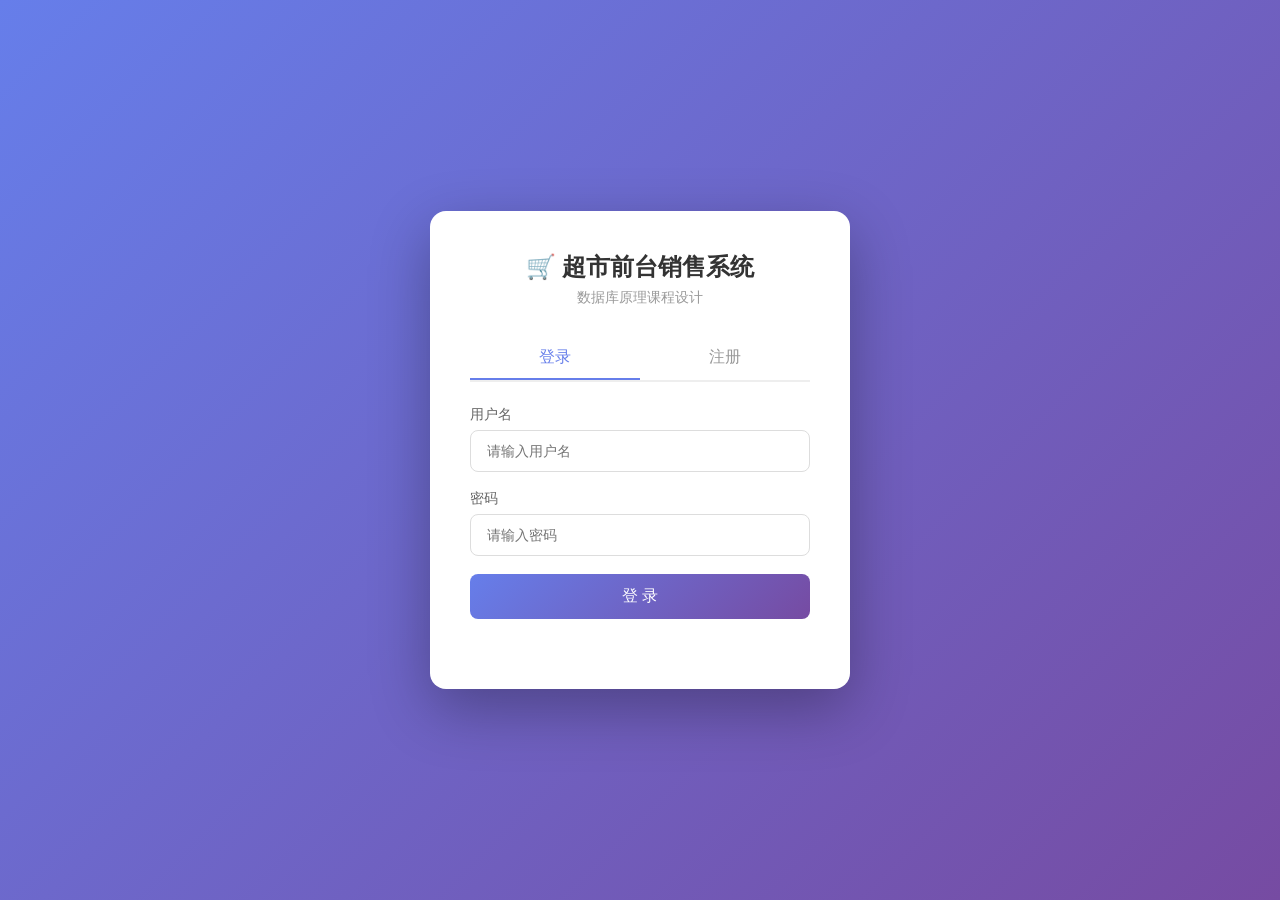
<file: src/main/resources/static/login.html>
<!DOCTYPE html>
<html lang="zh-CN">
<head>
    <meta charset="UTF-8">
    <meta name="viewport" content="width=device-width, initial-scale=1.0">
    <title>超市前台销售系统 - 登录</title>
    <link rel="stylesheet" href="common.css">
    <style>
        body { background: linear-gradient(135deg, #667eea 0%, #764ba2 100%); display: flex; align-items: center; justify-content: center; }
        .login-container {
            background: white; border-radius: 16px; box-shadow: 0 20px 60px rgba(0,0,0,0.3);
            width: 420px; padding: 40px; animation: fadeInUp 0.5s ease;
        }
        @keyframes fadeInUp {
            from { opacity: 0; transform: translateY(30px); }
            to   { opacity: 1; transform: translateY(0); }
        }
        .login-title { text-align: center; font-size: 24px; font-weight: bold; color: #333; margin-bottom: 6px; }
        .login-sub   { text-align: center; color: #999; font-size: 14px; margin-bottom: 30px; }
        .tabs { display: flex; margin-bottom: 24px; border-bottom: 2px solid #eee; }
        .tab  { flex: 1; text-align: center; padding: 10px; cursor: pointer; color: #999; font-size: 16px; transition: 0.3s; border-bottom:2px solid transparent; }
        .tab.active { color: #667eea; border-bottom-color: #667eea; }
        .tab-panel { display: none; }
        .tab-panel.active { display: block; }
        .form-group { margin-bottom: 18px; }
        .form-group label { display: block; font-size: 14px; color: #666; margin-bottom: 6px; }
        .form-group input, .form-group select { width:100%; padding:12px 16px; border:1px solid #ddd; border-radius:8px; font-size:14px; outline:none; transition:0.3s; }
        .form-group input:focus { border-color:#667eea; }
        .login-btn { width:100%; padding:12px; background: linear-gradient(135deg,#667eea,#764ba2); color:white; border:none; border-radius:8px; font-size:16px; cursor:pointer; transition:0.3s; }
        .login-btn:hover { opacity:0.9; transform: translateY(-1px); box-shadow:0 4px 12px rgba(102,126,234,0.4); }
        .login-msg { text-align:center; margin-top:10px; font-size:13px; min-height:20px; }
        .login-msg.error { color:#f44336; }
        .login-msg.success { color:#4caf50; }
    </style>
</head>
<body>
<div class="login-container">
    <div class="login-title">🛒 超市前台销售系统</div>
    <div class="login-sub">数据库原理课程设计</div>

    <div class="tabs">
        <div class="tab active" onclick="switchTab('login')">登录</div>
        <div class="tab" onclick="switchTab('register')">注册</div>
    </div>

    <div id="loginPanel" class="tab-panel active">
        <div class="form-group"><label>用户名</label><input type="text" id="loginUsername" placeholder="请输入用户名"></div>
        <div class="form-group"><label>密码</label><input type="password" id="loginPassword" placeholder="请输入密码" onkeydown="if(event.key==='Enter')login()"></div>
        <button class="login-btn" onclick="login()">登 录</button>
        <div id="loginMsg" class="login-msg"></div>
    </div>

    <div id="registerPanel" class="tab-panel">
        <div class="form-group"><label>用户名</label><input type="text" id="regUsername" placeholder="请输入用户名"></div>
        <div class="form-group"><label>密码</label><input type="password" id="regPassword" placeholder="请输入密码"></div>
        <div class="form-group"><label>真实姓名</label><input type="text" id="regRealName" placeholder="请输入真实姓名"></div>
        <div class="form-group"><label>角色</label><select id="regRoleType"><option value="2">收银员</option><option value="1">管理员</option></select></div>
        <button class="login-btn" onclick="register()">注 册</button>
        <div id="regMsg" class="login-msg"></div>
    </div>
</div>

<script src="common.js"></script>
<script>
function switchTab(type) {
    document.querySelectorAll('.tab').forEach(function(t,i){ t.classList.toggle('active',(type==='login'&&i===0)||(type==='register'&&i===1))});
    document.getElementById('loginPanel').classList.toggle('active',type==='login');
    document.getElementById('registerPanel').classList.toggle('active',type==='register');
    document.getElementById('loginMsg').textContent='';
    document.getElementById('regMsg').textContent='';
}
function ajax(method,url,data,cb){
    var x=new XMLHttpRequest();x.open(method,url,true);x.setRequestHeader('Content-Type','application/json;charset=UTF-8');
    x.onreadystatechange=function(){if(x.readyState===4){cb(JSON.parse(x.responseText))}};
    x.send(data?JSON.stringify(data):null);
}
function login(){
    var u=document.getElementById('loginUsername').value.trim(),p=document.getElementById('loginPassword').value.trim(),m=document.getElementById('loginMsg');
    if(!u||!p){m.className='login-msg error';m.textContent='请输入用户名和密码';return}
    ajax('POST','/api/user/login',{username:u,password:p},function(r){
        if(r.code===200){m.className='login-msg success';m.textContent='登录成功，正在跳转...';localStorage.setItem('loginUser',JSON.stringify(r.data));navigateTo('/index.html')}
        else{m.className='login-msg error';m.textContent=r.msg}
    });
}
function register(){
    var u=document.getElementById('regUsername').value.trim(),p=document.getElementById('regPassword').value.trim(),n=document.getElementById('regRealName').value.trim(),r=document.getElementById('regRoleType').value,m=document.getElementById('regMsg');
    if(!u||!p||!n){m.className='login-msg error';m.textContent='请填写完整信息';return}
    ajax('POST','/api/user/register',{username:u,password:p,realName:n,roleType:parseInt(r),status:1},function(resp){
        if(resp.code===200){m.className='login-msg success';m.textContent='注册成功，请登录';setTimeout(function(){switchTab('login')},800)}
        else{m.className='login-msg error';m.textContent=resp.msg}
    });
}
</script>
</body>
</html>
</file>
<file: src/main/resources/static/common.css>
/* ========== Reset & Base ========== */
*, *::before, *::after { margin:0; padding:0; box-sizing:border-box; }

body {
    font-family: 'Microsoft YaHei', 'PingFang SC', sans-serif;
    background: #f0f2f5;
    min-height: 100vh;
    color: #333;
}

@keyframes pageFadeIn {
    from { opacity: 0; transform: translateY(6px); }
    to   { opacity: 1; transform: translateY(0); }
}

/* ========== Header (紫色渐变) ========== */
.header {
    background: linear-gradient(135deg, #667eea 0%, #764ba2 100%);
    color: white;
    height: 56px;
    display: flex;
    align-items: center;
    justify-content: space-between;
    padding: 0 28px;
    box-shadow: 0 2px 8px rgba(102,126,234,0.25);
    position: relative;
    z-index: 100;
}
.header .logo {
    font-size: 19px;
    font-weight: bold;
    letter-spacing: 0.5px;
}
.header .header-right {
    display: flex;
    align-items: center;
    gap: 18px;
    font-size: 13px;
}
.header .header-right .user-name { opacity: 0.9; }
.header .header-right button {
    background: rgba(255,255,255,0.18);
    color: white;
    border: 1px solid rgba(255,255,255,0.35);
    padding: 5px 16px;
    border-radius: 5px;
    cursor: pointer;
    font-size: 12px;
    transition: background 0.2s;
}
.header .header-right button:hover {
    background: rgba(255,255,255,0.3);
}

/* ========== Nav 导航栏 ========== */
.nav-bar {
    background: white;
    display: flex;
    padding: 0 28px;
    box-shadow: 0 1px 4px rgba(0,0,0,0.07);
    position: relative;
    z-index: 99;
}
.nav-bar a {
    display: inline-block;
    padding: 14px 22px;
    text-decoration: none;
    color: #666;
    font-size: 14px;
    border-bottom: 2px solid transparent;
    transition: all 0.25s;
}
.nav-bar a:hover { color: #667eea; }
.nav-bar a.active {
    color: #667eea;
    border-bottom-color: #667eea;
    font-weight: 600;
}

/* ========== Content ========== */
.content {
    padding: 22px 28px;
    max-width: 1400px;
    margin: 0 auto;
}

/* ========== Cards ========== */
.cards {
    display: grid;
    grid-template-columns: repeat(auto-fit, minmax(260px, 1fr));
    gap: 18px;
    margin-bottom: 22px;
}
.card {
    background: white;
    border-radius: 12px;
    padding: 22px 26px;
    box-shadow: 0 2px 10px rgba(0,0,0,0.05);
    display: flex;
    align-items: center;
    gap: 18px;
    transition: transform 0.2s, box-shadow 0.2s;
}
.card:hover {
    transform: translateY(-2px);
    box-shadow: 0 6px 18px rgba(0,0,0,0.09);
}
.card .card-icon {
    width: 54px; height: 54px;
    border-radius: 12px;
    display: flex;
    align-items: center;
    justify-content: center;
    font-size: 26px;
}
.card .card-icon.purple { background: #ede9fe; color: #7c3aed; }
.card .card-icon.green  { background: #d1fae5; color: #059669; }
.card .card-icon.blue   { background: #dbeafe; color: #2563eb; }
.card .card-icon.orange { background: #fff7ed; color: #ea580c; }
.card .card-info h3 { font-size: 13px; color: #999; margin-bottom: 6px; }
.card .card-info .num { font-size: 28px; font-weight: bold; color: #333; }

/* ========== Panel ========== */
.panel {
    background: white;
    border-radius: 12px;
    padding: 22px 26px;
    box-shadow: 0 2px 10px rgba(0,0,0,0.05);
    margin-bottom: 20px;
}
.panel h2 {
    font-size: 17px;
    color: #333;
    margin-bottom: 16px;
    padding-bottom: 12px;
    border-bottom: 1px solid #eee;
}

/* ========== Buttons ========== */
.btn {
    padding: 8px 20px;
    border: none;
    border-radius: 7px;
    cursor: pointer;
    font-size: 13px;
    font-family: inherit;
    transition: all 0.25s;
    display: inline-flex;
    align-items: center;
    gap: 5px;
    white-space: nowrap;
}
.btn:hover { transform: translateY(-1px); }
.btn:active { transform: translateY(0); }
.btn-primary { background: #667eea; color: white; }
.btn-primary:hover { background: #5a6fd6; box-shadow: 0 4px 12px rgba(102,126,234,0.3); }
.btn-success { background: #27ae60; color: white; }
.btn-success:hover { background: #219a52; box-shadow: 0 4px 12px rgba(39,174,96,0.3); }
.btn-danger  { background: #e74c3c; color: white; }
.btn-danger:hover  { background: #c0392b; box-shadow: 0 4px 12px rgba(231,76,60,0.3); }
.btn-warning { background: #f39c12; color: white; }
.btn-warning:hover { background: #d68910; box-shadow: 0 4px 12px rgba(243,156,18,0.3); }
.btn-info    { background: #17a2b8; color: white; }
.btn-info:hover    { background: #138496; }
.btn-sm  { padding: 4px 12px; font-size: 12px; border-radius: 5px; }
.btn-lg  { padding: 11px 28px; font-size: 15px; border-radius: 8px; }
.btn-outline { background: white; color: #667eea; border: 1.5px solid #667eea; }
.btn-outline:hover { background: #667eea; color: white; }
.btn-muted { background: #95a5a6; color: white; }
.btn-muted:hover { background: #7f8c8d; }

/* ========== Tables ========== */
table.data-table {
    width: 100%;
    border-collapse: collapse;
    background: white;
    border-radius: 10px;
    overflow: hidden;
    box-shadow: 0 2px 8px rgba(0,0,0,0.05);
}
.data-table th {
    background: #f8f9fc;
    padding: 11px 14px;
    text-align: left;
    font-size: 12px;
    color: #888;
    border-bottom: 2px solid #eef0f5;
    font-weight: 600;
    text-transform: uppercase;
    letter-spacing: 0.3px;
}
.data-table td {
    padding: 10px 14px;
    font-size: 13px;
    border-bottom: 1px solid #f3f4f6;
}
.data-table tbody tr { transition: background 0.15s; }
.data-table tbody tr:hover { background: #f8f9ff; }
.data-table .text-right  { text-align: right; }
.data-table .text-center { text-align: center; }
.data-table .empty-row td {
    text-align: center;
    padding: 50px;
    color: #bbb;
    font-size: 14px;
}

/* ========== Toolbar ========== */
.toolbar {
    display: flex;
    gap: 10px;
    margin-bottom: 18px;
    flex-wrap: wrap;
    align-items: center;
}
.toolbar input, .toolbar select {
    padding: 8px 14px;
    border: 1.5px solid #e0e3e8;
    border-radius: 7px;
    font-size: 13px;
    font-family: inherit;
    outline: none;
    transition: border-color 0.25s;
    background: white;
}
.toolbar input:focus, .toolbar select:focus { border-color: #667eea; }
.toolbar input { width: 220px; }
.toolbar select { width: 150px; }

/* ========== Form ========== */
.form-group { margin-bottom: 16px; }
.form-group label { display: block; font-size: 13px; color: #777; margin-bottom: 5px; font-weight: 500; }
.form-group input, .form-group select, .form-group textarea {
    width: 100%;
    padding: 9px 14px;
    border: 1.5px solid #e0e3e8;
    border-radius: 7px;
    font-size: 13px;
    font-family: inherit;
    outline: none;
    transition: border-color 0.25s;
    background: white;
}
.form-group input:focus, .form-group select:focus, .form-group textarea:focus {
    border-color: #667eea;
}
.form-row {
    display: flex;
    gap: 10px;
    justify-content: flex-end;
    margin-top: 18px;
}

/* ========== Modal ========== */
.modal {
    display: none;
    position: fixed;
    top: 0; left: 0;
    width: 100%; height: 100%;
    background: rgba(0,0,0,0.45);
    z-index: 1000;
    align-items: center;
    justify-content: center;
    animation: modalBgIn 0.2s ease-out;
}
.modal.show { display: flex; }
@keyframes modalBgIn { from { opacity: 0; } to { opacity: 1; } }
.modal-box {
    background: white;
    border-radius: 14px;
    padding: 26px 30px;
    width: 500px;
    max-width: 94vw;
    max-height: 85vh;
    overflow-y: auto;
    box-shadow: 0 20px 50px rgba(0,0,0,0.2);
    animation: modalBoxIn 0.25s ease-out;
}
@keyframes modalBoxIn {
    from { opacity: 0; transform: scale(0.93) translateY(10px); }
    to   { opacity: 1; transform: scale(1) translateY(0); }
}
.modal-box h3 { font-size: 18px; color: #333; margin-bottom: 18px; }

/* ========== Messages ========== */
.msg {
    padding: 10px 16px;
    border-radius: 7px;
    margin-bottom: 14px;
    font-size: 13px;
    display: none;
}
.msg.show { display: block; }
.msg.success { background: #d4edda; color: #155724; display: block; }
.msg.error   { background: #f8d7da; color: #721c24; display: block; }
.msg.warning { background: #fff3cd; color: #856404; display: block; }

/* ========== Pagination ========== */
.pagination {
    display: flex;
    justify-content: center;
    align-items: center;
    gap: 8px;
    margin-top: 18px;
}
.pagination button {
    padding: 6px 15px;
    border: 1.5px solid #e0e3e8;
    background: white;
    border-radius: 6px;
    cursor: pointer;
    font-size: 13px;
    font-family: inherit;
    transition: all 0.2s;
}
.pagination button:hover:not(:disabled) {
    border-color: #667eea;
    color: #667eea;
}
.pagination button.active {
    background: #667eea;
    color: white;
    border-color: #667eea;
}
.pagination button:disabled {
    opacity: 0.4;
    cursor: not-allowed;
}
.pagination .page-info {
    font-size: 13px;
    color: #999;
    margin: 0 8px;
}

/* ========== Badge ========== */
.badge {
    display: inline-block;
    padding: 3px 10px;
    border-radius: 12px;
    font-size: 11px;
    font-weight: 500;
}
.badge.success { background: #d1fae5; color: #059669; }
.badge.info    { background: #dbeafe; color: #2563eb; }
.badge.warning { background: #fff3cd; color: #856404; }
.badge.danger  { background: #f8d7da; color: #721c24; }

/* ========== Empty State ========== */
.empty-state {
    text-align: center;
    padding: 50px 20px;
    color: #bbb;
    font-size: 14px;
}
.empty-state .icon { font-size: 40px; margin-bottom: 10px; }

/* ========== Utility ========== */
.text-right  { text-align: right; }
.text-center { text-align: center; }
.text-muted  { color: #999; }
.text-danger { color: #e74c3c; }
.text-success{ color: #27ae60; }
.mt-1 { margin-top: 8px; }
.mt-2 { margin-top: 16px; }
.mb-1 { margin-bottom: 8px; }
.mb-2 { margin-bottom: 16px; }
.flex-between { display: flex; justify-content: space-between; align-items: center; }

/* ========== Header helpers ========== */
.header-left { display: flex; align-items: center; }
.header-user { opacity: 0.9; font-size: 13px; }
.logout-btn {
    background: rgba(255,255,255,0.18); color: white;
    border: 1px solid rgba(255,255,255,0.35);
    padding: 5px 16px; border-radius: 5px; cursor: pointer;
    font-size: 12px; transition: background 0.2s;
}
.logout-btn:hover { background: rgba(255,255,255,0.3); }

/* ========== Nav aliases ========== */
.nav { display: flex; background: white; padding: 0 28px; box-shadow: 0 1px 4px rgba(0,0,0,0.07); position: relative; z-index: 99; }
.nav a, .nav-link {
    display: inline-block; padding: 14px 22px; text-decoration: none;
    color: #666; font-size: 14px; border-bottom: 2px solid transparent; transition: all 0.25s;
}
.nav a:hover, .nav-link:hover { color: #667eea; }
.nav a.active, .nav-link.active { color: #667eea; border-bottom-color: #667eea; font-weight: 600; }

/* ========== Badge variants ========== */
.badge-success { background: #d1fae5; color: #059669; }
.badge-info    { background: #dbeafe; color: #2563eb; }

/* ========== Fade In ========== */
.fade-in { animation: pageFadeIn 0.4s ease-out; }

/* ========== Empty state simple ========== */
.empty { text-align: center; padding: 50px 20px; color: #bbb; font-size: 14px; }

/* ========== Toolbar input ========== */
.toolbar-input { padding: 8px 14px; border: 1.5px solid #e0e3e8; border-radius: 7px; font-size: 13px; font-family: inherit; outline: none; width: 220px; transition: border-color 0.25s; background: white; }
.toolbar-input:focus { border-color: #667eea; }

/* ========== Modal helpers ========== */
.modal-title { font-size: 18px; color: #333; margin-bottom: 18px; }
.modal-btns  { display: flex; gap: 10px; justify-content: flex-end; margin-top: 18px; }
.btn-cancel  { background: #95a5a6; color: white; }
.btn-cancel:hover { background: #7f8c8d; }
.detail-table { width: 100%; border-collapse: collapse; margin-top: 12px; }
.detail-table th, .detail-table td { padding: 8px 12px; font-size: 12px; border: 1px solid #eee; }
.detail-table th { background: #f8f9fc; color: #888; font-weight: 600; }
.panel-title { font-size: 17px; color: #333; margin-bottom: 16px; padding-bottom: 12px; border-bottom: 1px solid #eee; }

/* ========== Form inline ========== */
.form-inline { display: flex; gap: 10px; margin-bottom: 12px; align-items: center; }
.form-inline input { flex: 1; padding: 8px 12px; border: 1.5px solid #e0e3e8; border-radius: 7px; font-size: 13px; font-family: inherit; outline: none; }
.form-inline input:focus { border-color: #667eea; }

/* ========== Order Table (records + index) ========== */
.order-table {
    width: 100%; border-collapse: separate; border-spacing: 0;
    background: white; border-radius: 10px; overflow: hidden;
    box-shadow: 0 1px 4px rgba(0,0,0,0.04);
}
.order-table thead { background: linear-gradient(180deg, #f8f9fc 0%, #f1f3f8 100%); }
.order-table th {
    padding: 13px 16px; text-align: left; font-size: 12px; color: #7f8c9b;
    font-weight: 600; letter-spacing: 0.3px; border-bottom: 2px solid #e8ecf1;
    white-space: nowrap;
}
.order-table td {
    padding: 14px 16px; font-size: 13px; color: #444;
    border-bottom: 1px solid #f2f3f6; vertical-align: middle;
}
.order-table tbody tr { transition: background 0.15s; }
.order-table tbody tr:hover { background: #f8f9ff; }
.order-table tbody tr:last-child td { border-bottom: none; }
.order-table .td-oid   { font-family: 'Consolas','Courier New',monospace; font-size: 12px; color: #667eea; font-weight: 500; }
.order-table .td-money { text-align: right; font-weight: 500; font-variant-numeric: tabular-nums; white-space: nowrap; }
.order-table th.th-right  { text-align: right !important; }
.order-table th.th-center { text-align: center !important; }
.order-table .td-center   { text-align: center; font-weight: 500; font-variant-numeric: tabular-nums; }
.order-table .th-right { text-align: right !important; }
.order-table .amount, .order-table .paid, .order-table .discount { text-align: right; font-variant-numeric: tabular-nums; }
.order-table .td-time  { font-size: 12px; color: #888; white-space: nowrap; }

/* Pay Badge */
.pay-badge {
    display: inline-block; padding: 4px 12px; border-radius: 20px;
    font-size: 11px; font-weight: 600; letter-spacing: 0.3px;
}
.pay-badge.pay-cash   { background: #fff7ed; color: #c2410c; }
.pay-badge.pay-wechat { background: #ecfdf5; color: #059669; }
.pay-badge.pay-alipay { background: #eff6ff; color: #2563eb; }

/* Status Badge */
.status-badge {
    display: inline-block; padding: 4px 12px; border-radius: 20px;
    font-size: 11px; font-weight: 600;
}
.status-badge.status-done   { background: #d1fae5; color: #059669; }
.status-badge.status-refund { background: #fee2e2; color: #dc2626; }

/* ========== Modal Form Grid (product edit) ========== */
.modal-form-grid {
    display: grid; grid-template-columns: 1fr 1fr; gap: 14px 16px;
}
.modal-form-grid .full-width { grid-column: 1 / -1; }

/* ========== Category manage ========== */
.cat-inline {
    display: flex; gap: 8px; margin-bottom: 14px;
}
.cat-inline input {
    flex: 1; padding: 9px 14px; border: 1.5px solid #e0e3e8;
    border-radius: 8px; font-size: 13px; outline: none;
}
.cat-inline input:focus { border-color: #667eea; }
.cat-table { width: 100%; border-collapse: collapse; }
.cat-table th { background: #f7f8fc; padding: 10px 14px; font-size: 11px; color: #8c8fa1; text-transform: uppercase; letter-spacing: 0.5px; border-bottom: 1px solid #eef0f5; }
.cat-table td { padding: 10px 14px; font-size: 13px; border-bottom: 1px solid #f5f6f9; }
.cat-table tbody tr:hover { background: #fafbff; }

/* ========== Stock Level Indicators ========== */
.stock-num {
    display: inline-block; padding: 3px 10px; border-radius: 10px;
    font-size: 12px; font-weight: 600; min-width: 36px; text-align: center;
}
.stock-num.stock-low  { background: #fee2e2; color: #dc2626; }
.stock-num.stock-mid  { background: #fff7ed; color: #c2410c; }
.stock-num.stock-high { background: #d1fae5; color: #059669; }
</file>
